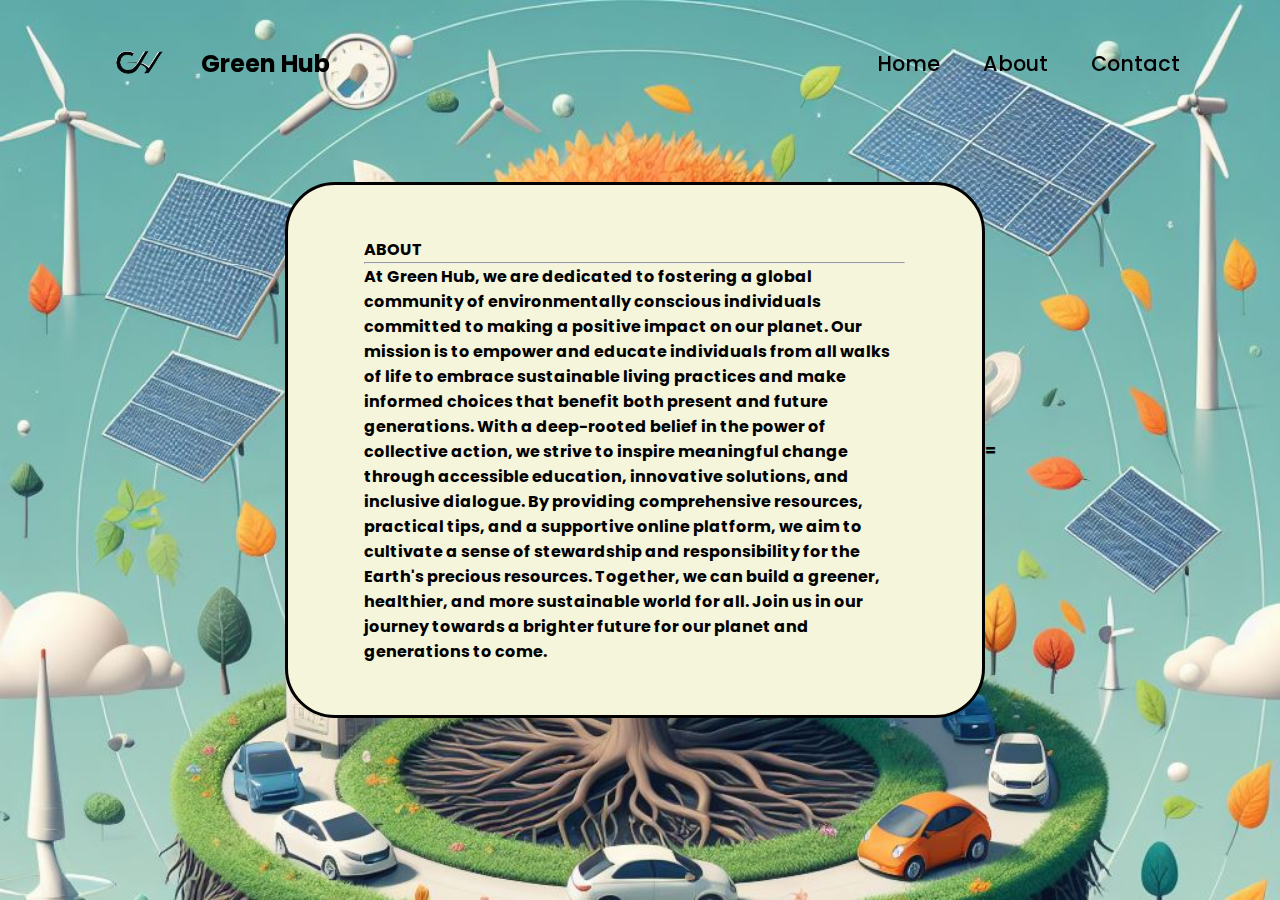
<file: about.html>
<!DOCTYPE html>
<html lang="en">
<head>
    <meta charset="UTF-8">
    <meta name="viewport" content="width=device-width, initial-scale=1.0">
    <title>About us</title>
    <link rel="stylesheet" href="style2.css">
    <link rel="preconnect" href="https://fonts.googleapis.com">
    <link rel="preconnect" href="https://fonts.gstatic.com" crossorigin>
    <link href="https://fonts.googleapis.com/css2?family=Girassol&display=swap" rel="stylesheet">
</head>
<body>
    <header>
        <div class="logo">
            <img src="Untitled-2-01.png" width="80px" height="80px">
        </div>
        <h2 class="title" style="color: black; padding-right: 45% ">Green Hub</h2>
        <nav class="navigation">
        <ul>
            <a href="index.html">Home</a>
            <a href="#">About</a>
            <a href="contact.html">Contact</a>
        </ul>
        </nav>
    </header>
    <section class="about-us">
        <div class="text">
            <h4>ABOUT</h4>
            <hr>
            <p>At Green Hub, we are dedicated to fostering a global community of environmentally conscious individuals committed to making a positive impact on our planet. Our mission is to empower and educate individuals from all walks of life to embrace sustainable living practices and make informed choices that benefit both present and future generations. With a deep-rooted belief in the power of collective action, we strive to inspire meaningful change through accessible education, innovative solutions, and inclusive dialogue. By providing comprehensive resources, practical tips, and a supportive online platform, we aim to cultivate a sense of stewardship and responsibility for the Earth's precious resources. Together, we can build a greener, healthier, and more sustainable world for all. Join us in our journey towards a brighter future for our planet and generations to come.</p>
            
        </div>
    </section>
</body>
</html>=
</file>
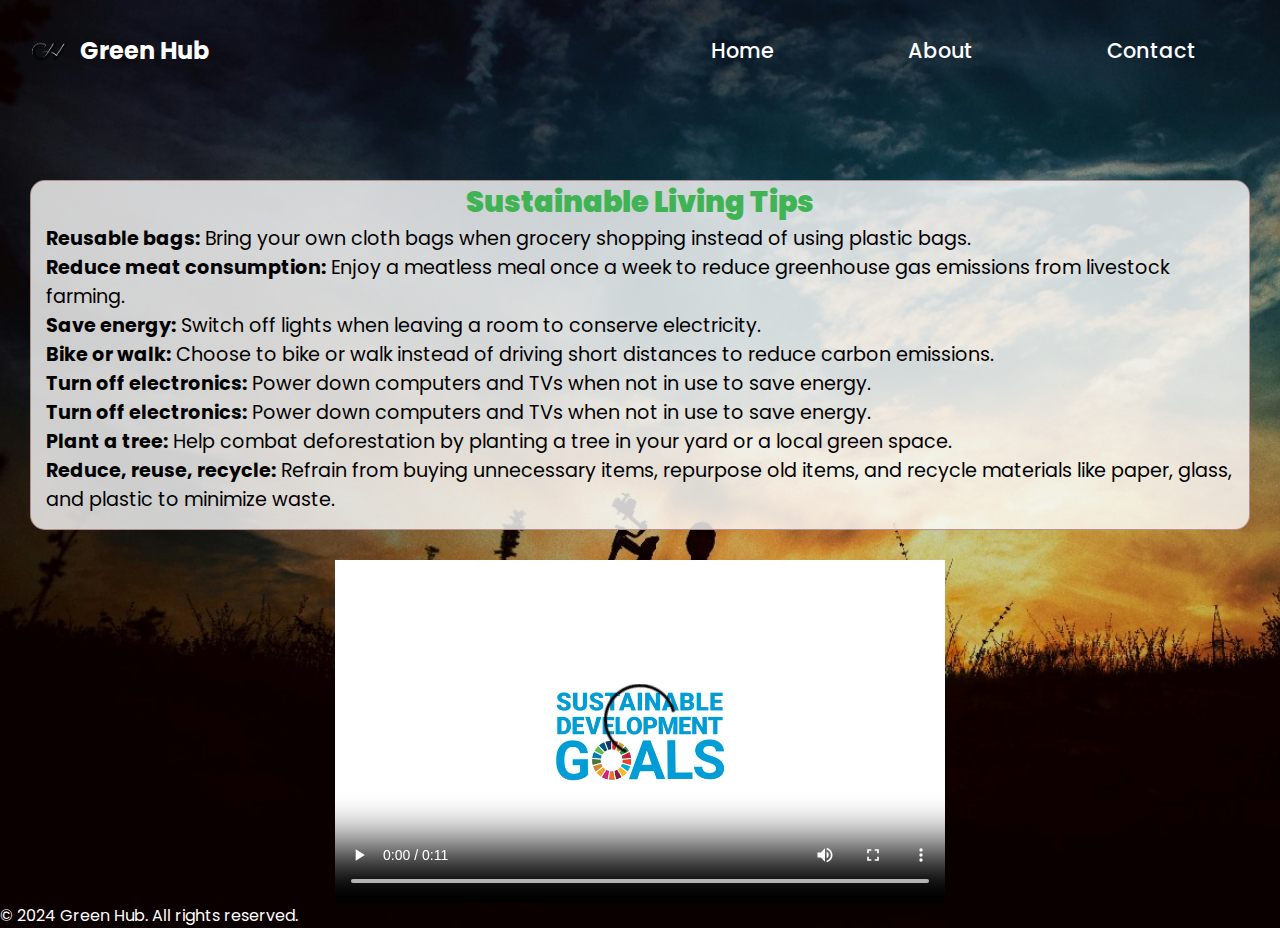
<file: content.html>
<!DOCTYPE html>
<html lang="en">
<head>
    <meta charset="UTF-8">
    <meta name="viewport" content="width=device-width, initial-scale=1.0">
    <title>Eco Education</title>
    <link rel="stylesheet" href="content.css">
</head>
<body>
    <header>
        <div class="head">
            <img src="Untitled-2-01.png" width="60px" height="60px">
            <h2 class="title" style="color: white; padding-right: 30% ">Green Hub</h2>
            <nav class="navigation">
                <a href="index.html">Home</a>
                <a href="about.html">About</a>
                <a href="contact.html">Contact</a>
        </nav>
        
    </div>
    <div>
       <nav>
        <ul>
        <li><a href="#"><strong></strong></a></li>
    </ul>
</nav> 
</div>

    </header>

    <section class="box" >
        <article class="text">
            <h2 class="ys"><strong>Sustainable Living Tips</strong></h2>
            <p><strong>Reusable bags:</strong>  Bring your own cloth bags when grocery shopping instead of using plastic bags.</p>
            <p><strong>Reduce meat consumption:</strong>  Enjoy a meatless meal once a week to reduce greenhouse gas emissions from livestock farming.</p>
            <p><strong>Save energy:</strong>  Switch off lights when leaving a room to conserve electricity.</p>
          
            <p><strong>Bike or walk:</strong>  Choose to bike or walk instead of driving short distances to reduce carbon emissions.</p>
            <p><strong>Turn off electronics:</strong>  Power down computers and TVs when not in use to save energy.</p>
            <p><strong>Turn off electronics:</strong>  Power down computers and TVs when not in use to save energy.</p>
            <p><strong>Plant a tree:</strong>  Help combat deforestation by planting a tree in your yard or a local green space.</p>
            <p><strong>Reduce, reuse, recycle:</strong>  Refrain from buying unnecessary items, repurpose old items, and recycle materials like paper, glass, and plastic to minimize waste.</p>

        </article>
        
        
        <div class="animation">
            <video controls autoplay>
                <source src="sustainable.mp4" type="video/mp4" class="ui" controls autoplay>
                Your browser does not support the video tag.
            </video>
        </div>
    </section>

    <footer>
        <p style="color: white;">&copy; 2024 Green Hub. All rights reserved.</p>
    </footer>
</body>
</html>
</file>
<file: style2.css>
@import url("https://fonts.googleapis.com/css?family=Poppins");

*{
    padding: 0;
    margin: 0;
    box-sizing: border-box;
    font-weight:bold;
    font-family: 'Poppins',sans-serif;
} 

body{
    background-image:url(./env.jpg);
    background-repeat: no-repeat;
    background-size: cover;
    display: flex;
    justify-content: center;
    align-items: center;
    height: 100vh;
}
section
{   width: 700px; 
    padding: 4% 6%;
    border:solid black;
    background-color:beige;
    border-radius:50px;
}

header{
    position: fixed;
    top: 0;
    left: 0;
    width: 100%;
    display: flex;
    justify-content: space-between;
    align-items: center;
    padding: 20px 100px;
    z-index: 99;
}

.navigation a {
    position: relative;
    font-size: 1.3em;
    color: black;
    text-decoration: none;
    font-weight: 500;
    margin-left: 40px;

}


.navigation a::after {
    content: '';
    position: absolute;
    left: 0;
    bottom: -6px;
    width: 100%;
    height: 3px;
    background: white;
    border-radius: 5px;
    transform-origin: right;
    transform: scaleX(0);
    transition: transform 0.5s;
}

.navigation a:hover::after {
    transform: scaleX(1);
    transform-origin: left;
}

@media screen and (min-width: 200px) {
    .navigation{
        display: hidden
    }
}
</file>
<file: content.css>
@import url("https://fonts.googleapis.com/css?family=Poppins");

* {
    box-sizing: border-box;
    margin: 0;
    padding: 0;
    font-family: 'Poppins',sans-serif;
}




header {
    
    color: #fff;
    padding: 20px;
    text-align: center;
}


.navigation a {
    position: relative;
    font-size: 1.3em;
    color: white;
    text-decoration: none;
    font-weight: 500;
    margin-left: 130px;

}

.navigation a::after {
    content: '';
    position: absolute;
    left: 0;
    bottom: -6px;
    width: 100%;
    height: 3px;
    background: white;
    border-radius: 5px;
    transform-origin: right;
    transform: scaleX(0);
    transition: transform 0.5s;
}

.navigation a:hover::after {
    transform: scaleX(1);
    transform-origin: left;
}



nav ul {
    list-style-type: none;
    padding: 0;
}

nav ul li {
    display: inline;
    margin-right: 20px;
}

nav ul li a {
    color: #fff;
    text-decoration: none;
}

.box{
    display: flex;
    flex-direction: column;
    justify-content: center;
    align-items: center;
    padding-top:30px;
    font-size: larger;
    padding-left: 30px;
    padding-right: 30px;
    
}

.article {
    margin-bottom: 20px;
    backdrop-filter: blur(10px);
}

.infographic img {
    width: 100%;
    border: 1px solid #ccc;
    margin-bottom: 10px;
    cursor: pointer;
}

.ys{
    color:#41b354;
    text-align: center;

}
.animation video {
    width: 100%;
}
body{
    background-image: url(./photo.jpg);
    background-size: cover;
    opacity:1
}

.text{
    opacity:1;
}

article{
    
        display: inline-block;
        border: 1px solid rgba(167, 125, 125, 0.795);
        padding: 0px;
        padding-right: 15px;
        padding-left:15px;
        padding-bottom: 15px;
        background-color: #ffffffcc;
        border-radius: 15px;
        opacity:0.5;
        align-items: center;
      
}
.ui{
    padding-top:30px;
    height:900px;
    width:1600px;

}

.head{
    display: flex;
    align-items: center;
    padding-bottom: 25px;
    justify-content:flex-start;
}

.animation{
    padding-top: 30px;
    width:50%;
    height:50%;
    display:flex;
    flex-direction: column;
    align-items: center;
}
</file>
